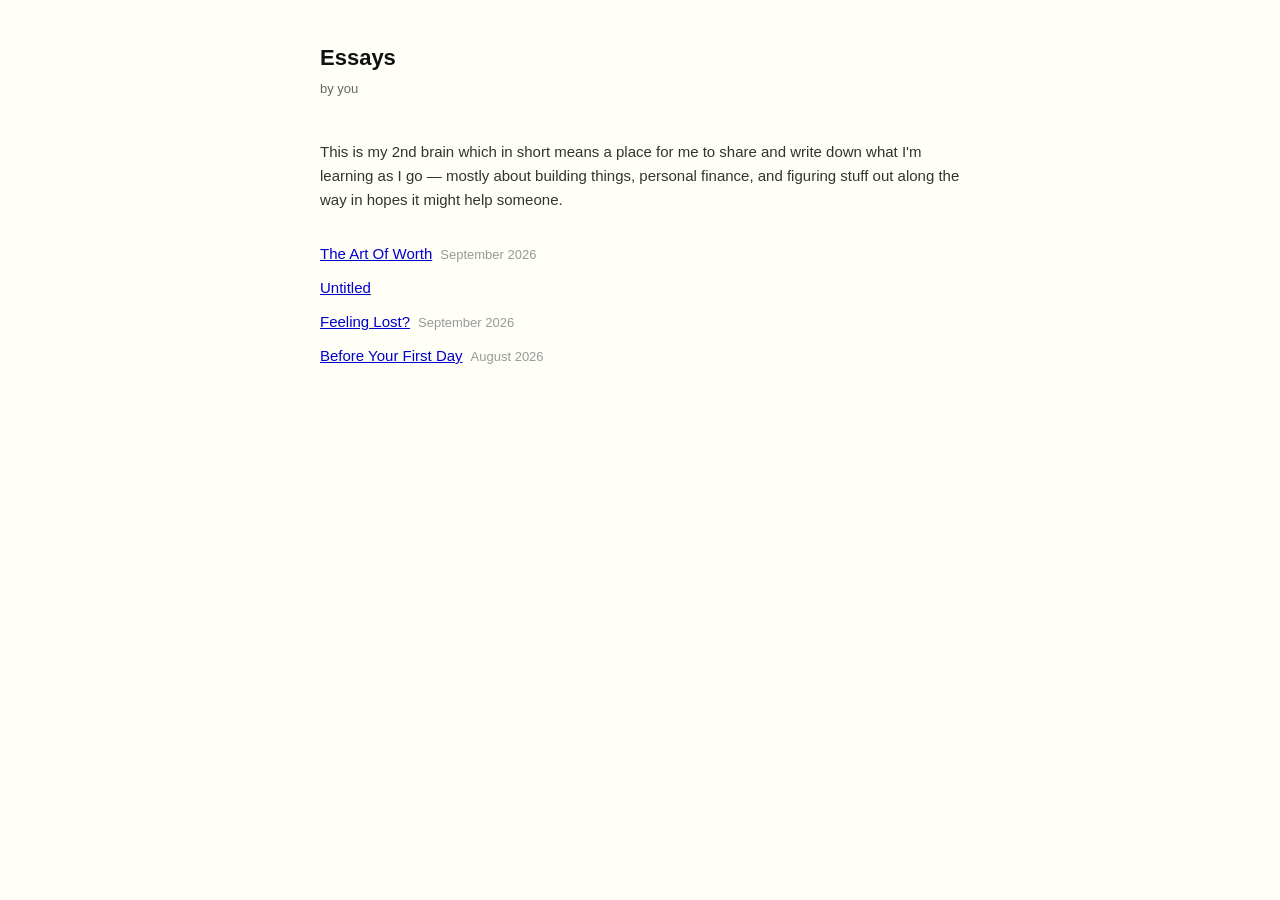
<file: docs/index.html>
<!DOCTYPE html>
<html lang="en">
<head>
<meta charset="UTF-8">
<title>Essays</title>
<link rel="stylesheet" href="style.css">
</head>
<body>
<h1>Essays</h1>
<div class="byline">by you</div>
<p class="intro">This is my 2nd brain which in short means a place for me to share and write down what I'm learning as I go — mostly about building things, personal finance, and figuring stuff out along the way in hopes it might help someone.</p>
<ul class="essay-list">
<li><a href="essays/the-art-of-worth.html">The Art Of Worth</a><span class="essay-date">September 2026</span></li>
<li><a href="essays/untitled.html">Untitled</a><span class="essay-date"></span></li>
<li><a href="essays/feeling-lost.html">Feeling Lost?</a><span class="essay-date">September 2026</span></li>
<li><a href="essays/before-your-first-day.html">Before Your First Day</a><span class="essay-date">August 2026</span></li>
</ul>
</body>
</html>
</file>
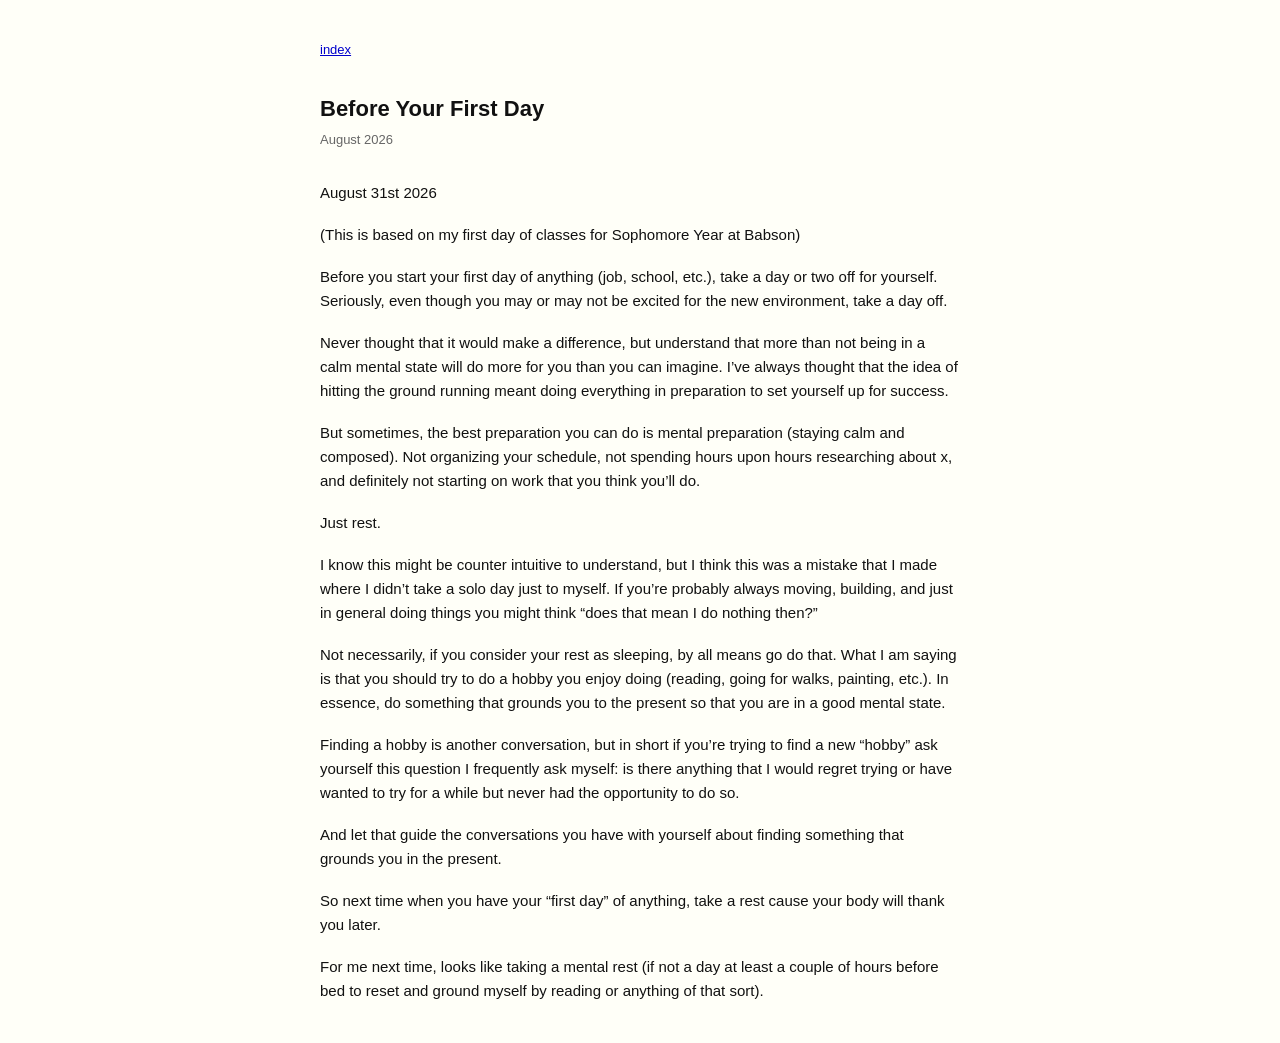
<file: docs/essays/before-your-first-day.html>
<!DOCTYPE html>
<html lang="en">
<head>
<meta charset="UTF-8">
<title>Before Your First Day</title>
<link rel="stylesheet" href="../style.css">
</head>
<body>
<div class="nav"><a href="../index.html">index</a></div>
<h1>Before Your First Day</h1>
<div class="date">August 2026</div>
<p>August 31st 2026</p>
<p>(This is based on my first day of classes for Sophomore Year at Babson)</p>
<p>Before you start your first day of anything (job, school, etc.), take a day or two off for yourself. Seriously, even though you may or may not be excited for the new environment, take a day off.</p>
<p>Never thought that it would make a difference, but understand that more than not being in a calm mental state will do more for you than you can imagine. I’ve always thought that the idea of hitting the ground running meant doing everything in preparation to set yourself up for success.</p>
<p>But sometimes, the best preparation you can do is mental preparation (staying calm and composed). Not organizing your schedule, not spending hours upon hours researching about x, and definitely not starting on work that you think you’ll do.</p>
<p>Just rest.</p>
<p>I know this might be counter intuitive to understand, but I think this was a mistake that I made where I didn’t take a solo day just to myself. If you’re probably always moving, building, and just in general doing things you might think “does that mean I do nothing then?”</p>
<p>Not necessarily, if you consider your rest as sleeping, by all means go do that. What I am saying is that you should try to do a hobby you enjoy doing (reading, going for walks, painting, etc.). In essence, do something that grounds you to the present so that you are in a good mental state.</p>
<p>Finding a hobby is another conversation, but in short if you’re trying to find a new “hobby” ask yourself this question I frequently ask myself: is there anything that I would regret trying or have wanted to try for a while but never had the opportunity to do so.</p>
<p>And let that guide the conversations you have with yourself about finding something that grounds you in the present.</p>
<p>So next time when you have your “first day” of anything, take a rest cause your body will thank you later.</p>
<p>For me next time, looks like taking a mental rest (if not a day at least a couple of hours before bed to reset and ground myself by reading or anything of that sort).</p>
</body>
</html>
</file>
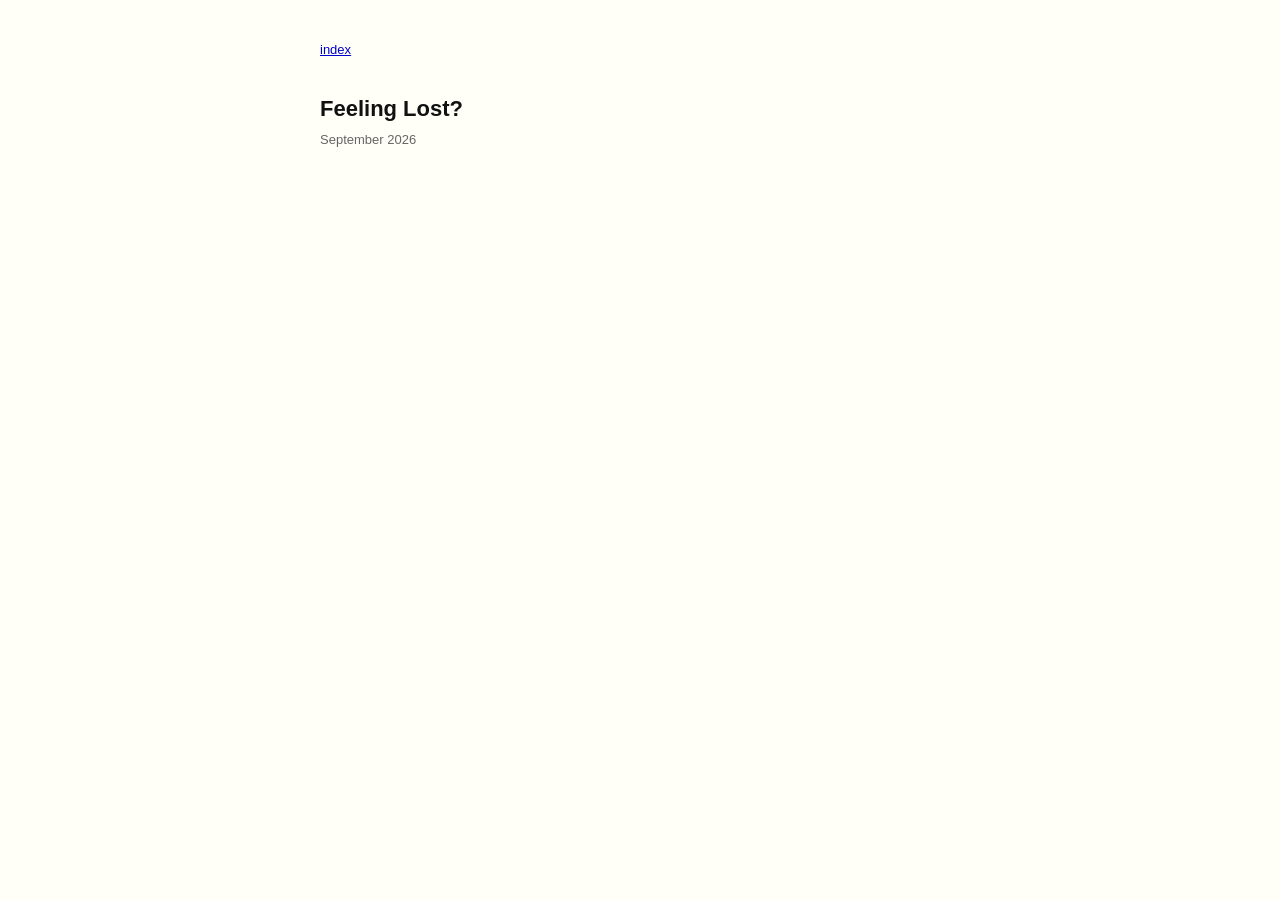
<file: docs/essays/feeling-lost.html>
<!DOCTYPE html>
<html lang="en">
<head>
<meta charset="UTF-8">
<title>Feeling Lost?</title>
<link rel="stylesheet" href="../style.css">
</head>
<body>
<div class="nav"><a href="../index.html">index</a></div>
<h1>Feeling Lost?</h1>
<div class="date">September 2026</div>

</body>
</html>
</file>
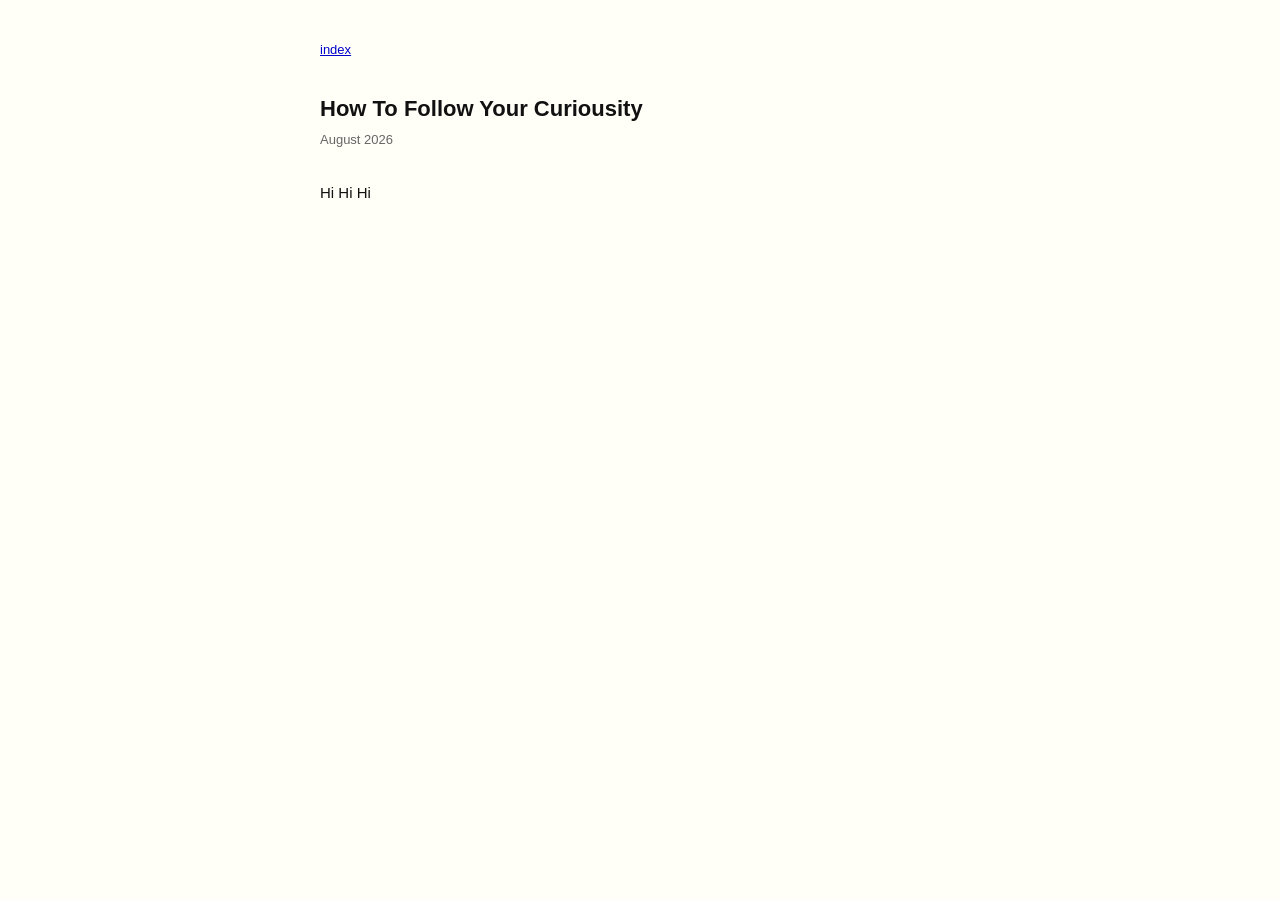
<file: docs/essays/how-to-follow-your-curiousity.html>
<!DOCTYPE html>
<html lang="en">
<head>
<meta charset="UTF-8">
<title>How To Follow Your Curiousity</title>
<link rel="stylesheet" href="../style.css">
</head>
<body>
<div class="nav"><a href="../index.html">index</a></div>
<h1>How To Follow Your Curiousity</h1>
<div class="date">August 2026</div>
<p>Hi Hi Hi</p>
</body>
</html>
</file>
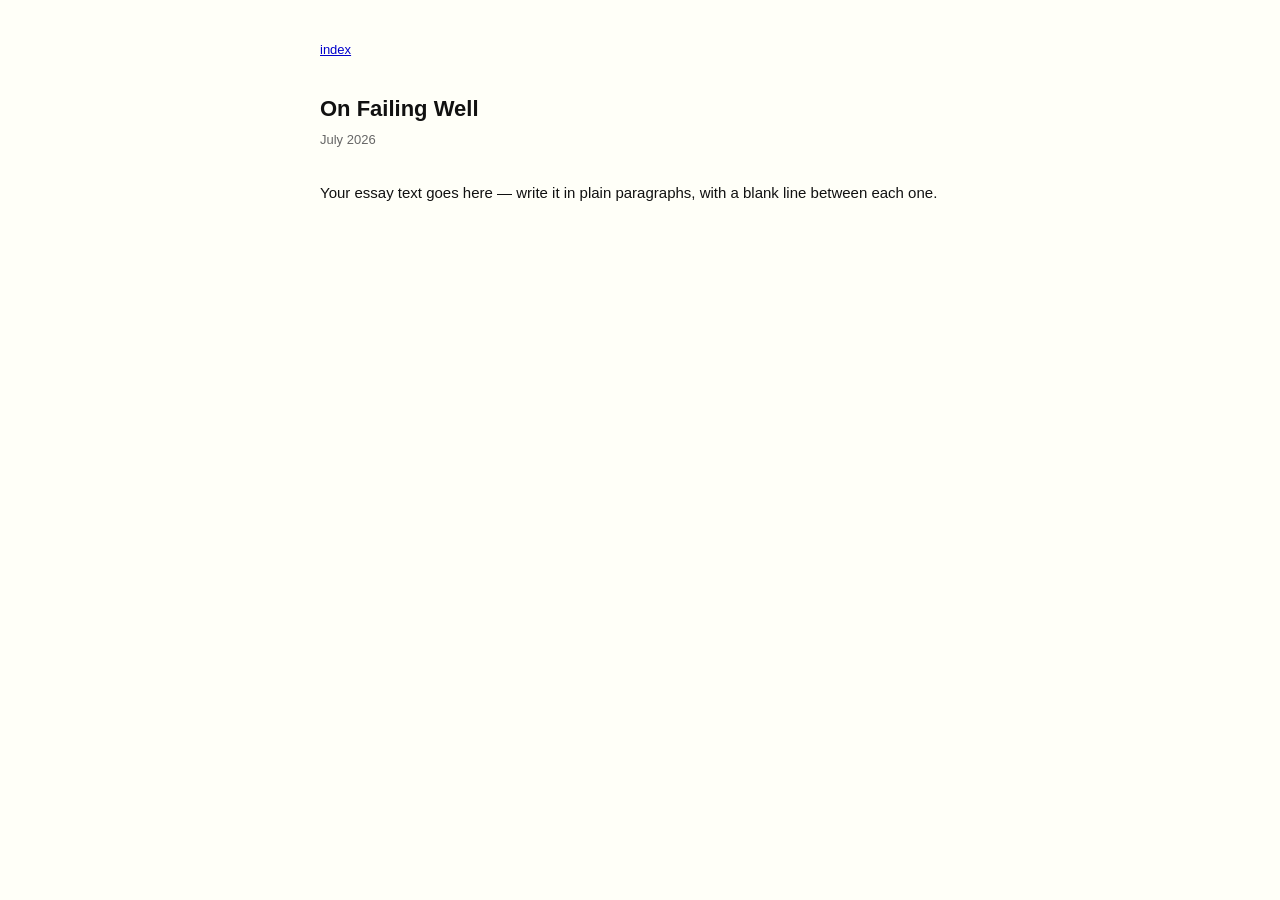
<file: docs/essays/on-failing-well.html>
<!DOCTYPE html>
<html lang="en">
<head>
<meta charset="UTF-8">
<title>On Failing Well</title>
<link rel="stylesheet" href="../style.css">
</head>
<body>
<div class="nav"><a href="../index.html">index</a></div>
<h1>On Failing Well</h1>
<div class="date">July 2026</div>
<p>Your essay text goes here — write it in plain paragraphs, with a blank line between each one.</p>
</body>
</html>
</file>
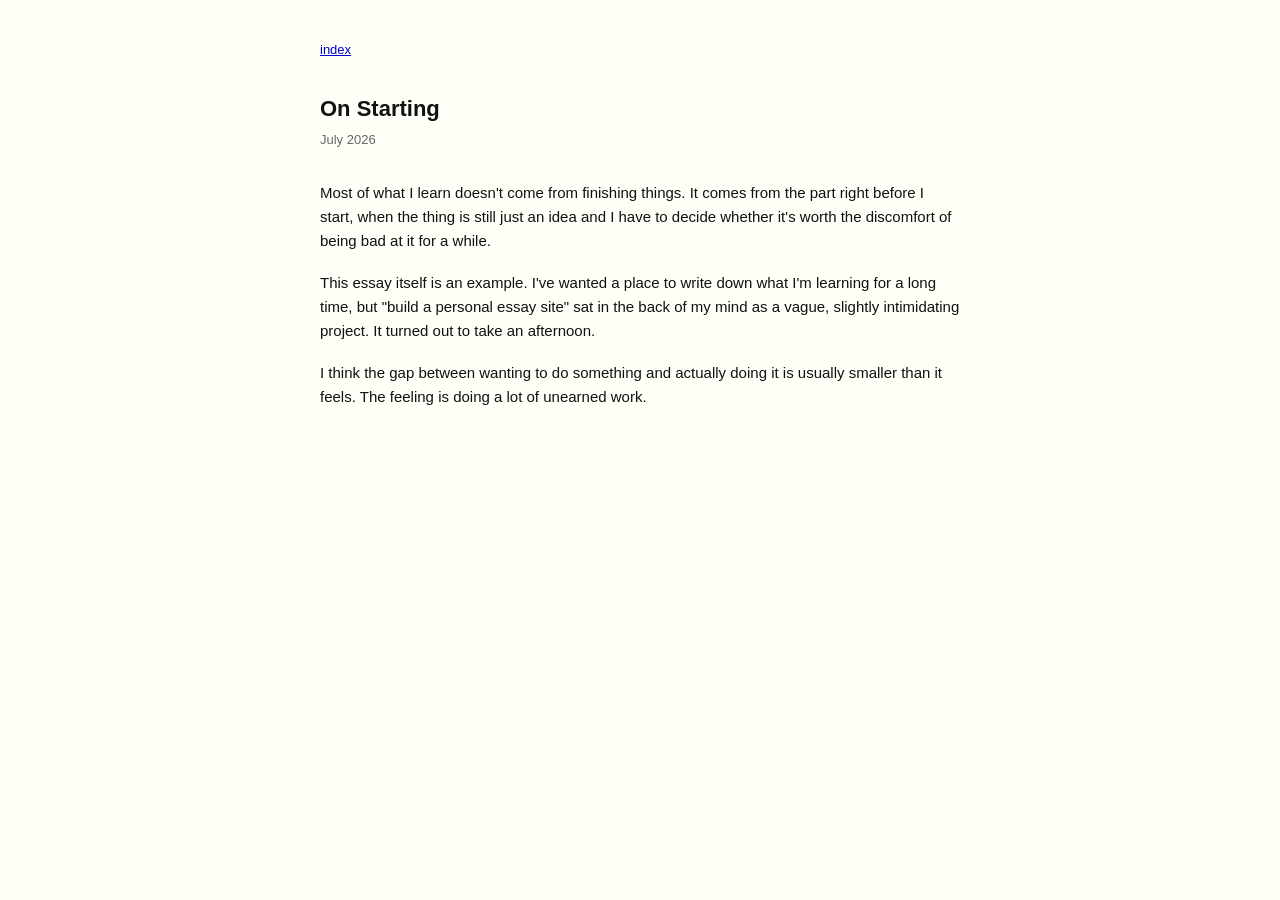
<file: docs/essays/on-starting.html>
<!DOCTYPE html>
<html lang="en">
<head>
<meta charset="UTF-8">
<title>On Starting</title>
<link rel="stylesheet" href="../style.css">
</head>
<body>
<div class="nav"><a href="../index.html">index</a></div>
<h1>On Starting</h1>
<div class="date">July 2026</div>
<p>Most of what I learn doesn't come from finishing things. It comes from the part right before I start, when the thing is still just an idea and I have to decide whether it's worth the discomfort of being bad at it for a while.</p>
<p>This essay itself is an example. I've wanted a place to write down what I'm learning for a long time, but "build a personal essay site" sat in the back of my mind as a vague, slightly intimidating project. It turned out to take an afternoon.</p>
<p>I think the gap between wanting to do something and actually doing it is usually smaller than it feels. The feeling is doing a lot of unearned work.</p>
</body>
</html>
</file>
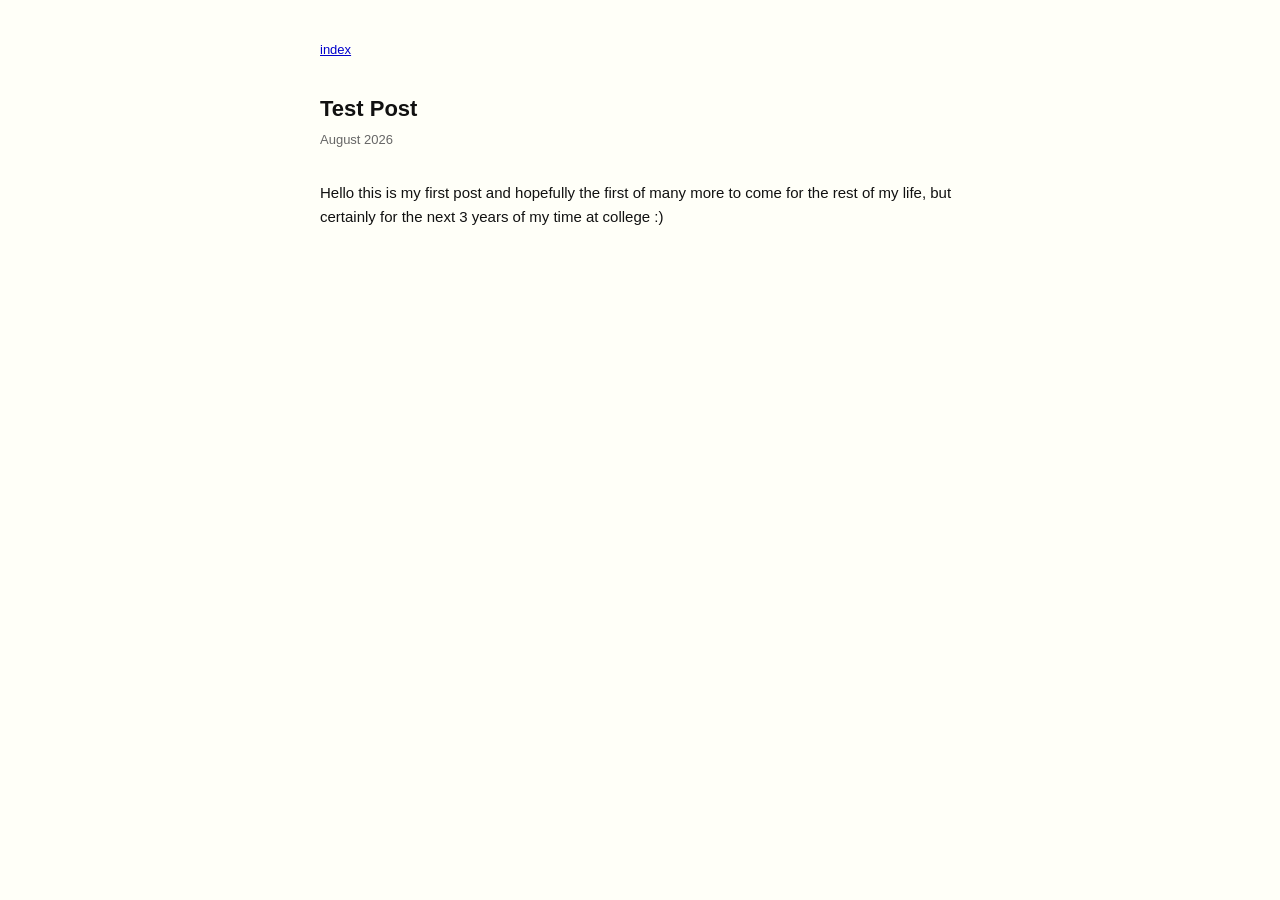
<file: docs/essays/test-post.html>
<!DOCTYPE html>
<html lang="en">
<head>
<meta charset="UTF-8">
<title>Test Post</title>
<link rel="stylesheet" href="../style.css">
</head>
<body>
<div class="nav"><a href="../index.html">index</a></div>
<h1>Test Post</h1>
<div class="date">August 2026</div>
<p>Hello this is my first post and hopefully the first of many more to come for the rest of my life, but certainly for the next 3 years of my time at college :)</p>
</body>
</html>
</file>
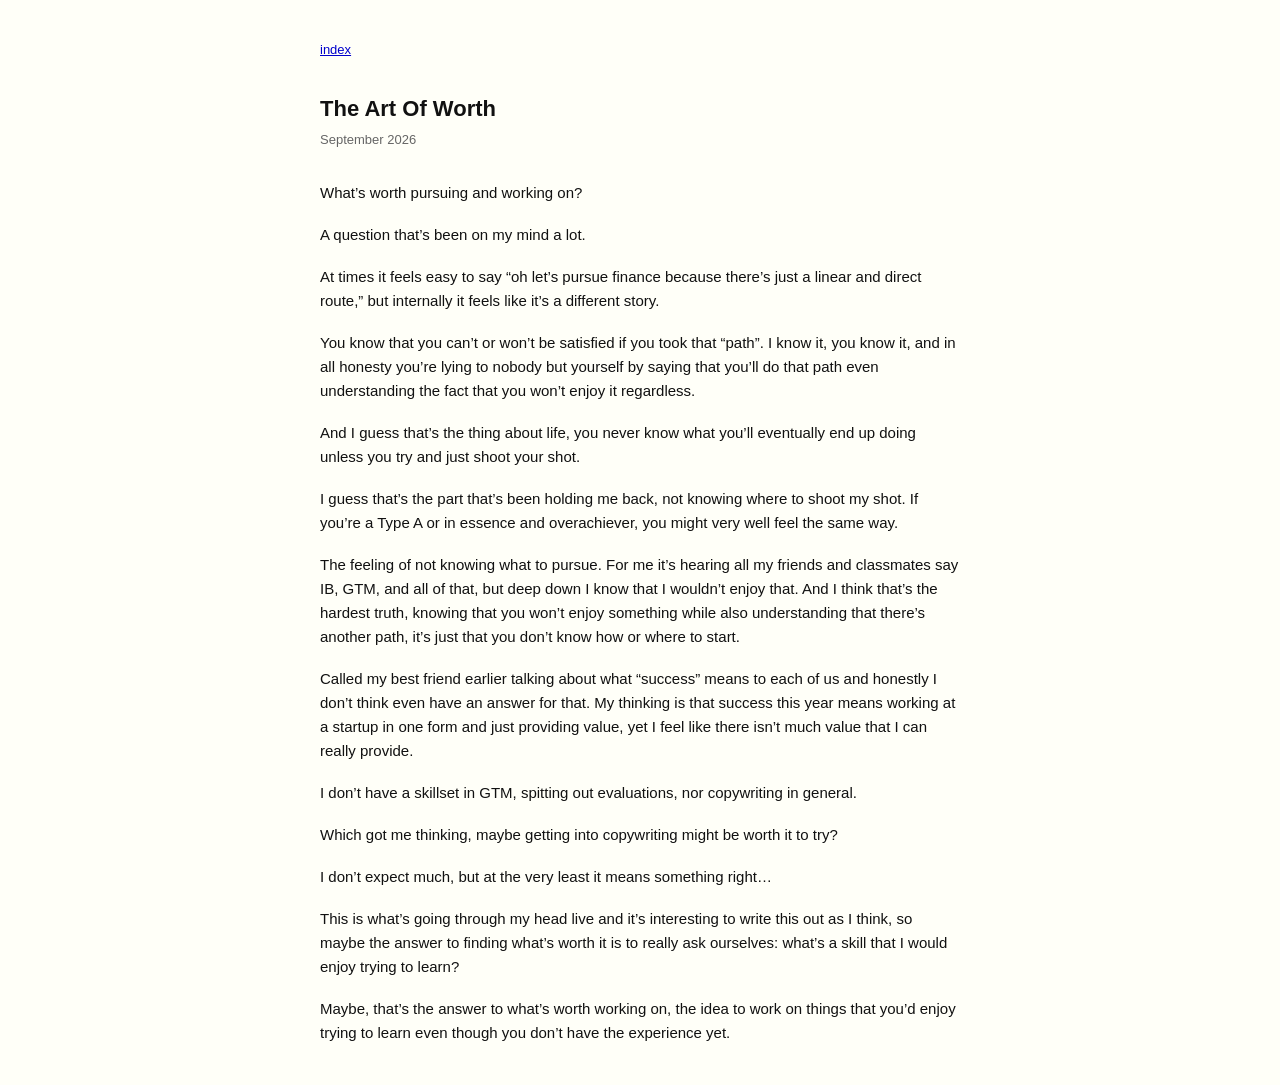
<file: docs/essays/the-art-of-worth.html>
<!DOCTYPE html>
<html lang="en">
<head>
<meta charset="UTF-8">
<title>The Art Of Worth</title>
<link rel="stylesheet" href="../style.css">
</head>
<body>
<div class="nav"><a href="../index.html">index</a></div>
<h1>The Art Of Worth</h1>
<div class="date">September 2026</div>
<p>What’s worth pursuing and working on?</p>
<p>A question that’s been on my mind a lot.</p>
<p>At times it feels easy to say “oh let’s pursue finance because there’s just a linear and direct route,” but internally it feels like it’s a different story.</p>
<p>You know that you can’t or won’t be satisfied if you took that “path”. I know it, you know it, and in all honesty you’re lying to nobody but yourself by saying that you’ll do that path even understanding the fact that you won’t enjoy it regardless.</p>
<p>And I guess that’s the thing about life, you never know what you’ll eventually end up doing unless you try and just shoot your shot.</p>
<p>I guess that’s the part that’s been holding me back, not knowing where to shoot my shot. If you’re a Type A or in essence and overachiever, you might very well feel the same way.</p>
<p>The feeling of not knowing what to pursue. For me it’s hearing all my friends and classmates say IB, GTM, and all of that, but deep down I know that I wouldn’t enjoy that. And I think that’s the hardest truth, knowing that you won’t enjoy something while also understanding that there’s another path, it’s just that you don’t know how or where to start.</p>
<p>Called my best friend earlier talking about what “success” means to each of us and honestly I don’t think even have an answer for that. My thinking is that success this year means working at a startup in one form and just providing value, yet I feel like there isn’t much value that I can really provide.</p>
<p>I don’t have a skillset in GTM, spitting out evaluations, nor copywriting in general.</p>
<p>Which got me thinking, maybe getting into copywriting might be worth it to try?</p>
<p>I don’t expect much, but at the very least it means something right…</p>
<p>This is what’s going through my head live and it’s interesting to write this out as I think, so maybe the answer to finding what’s worth it is to really ask ourselves: what’s a skill that I would enjoy trying to learn?</p>
<p>Maybe, that’s the answer to what’s worth working on, the idea to work on things that you’d enjoy trying to learn even though you don’t have the experience yet.</p>
</body>
</html>
</file>
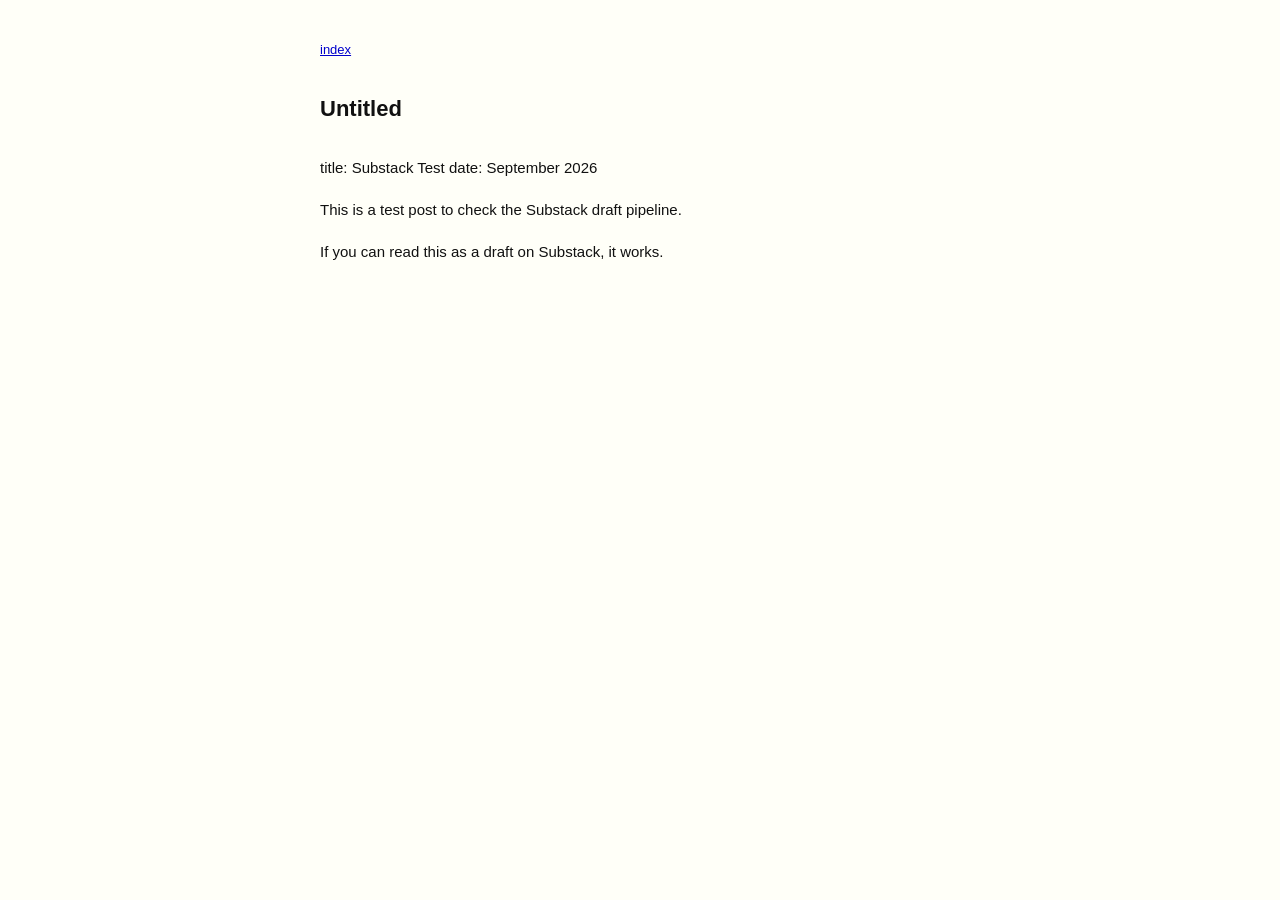
<file: docs/essays/untitled.html>
<!DOCTYPE html>
<html lang="en">
<head>
<meta charset="UTF-8">
<title>Untitled</title>
<link rel="stylesheet" href="../style.css">
</head>
<body>
<div class="nav"><a href="../index.html">index</a></div>
<h1>Untitled</h1>
<div class="date"></div>
<p>title: Substack Test
   date: September 2026</p>
<p>This is a test post to check the Substack draft pipeline.</p>
<p>If you can read this as a draft on Substack, it works.</p>
</body>
</html>
</file>
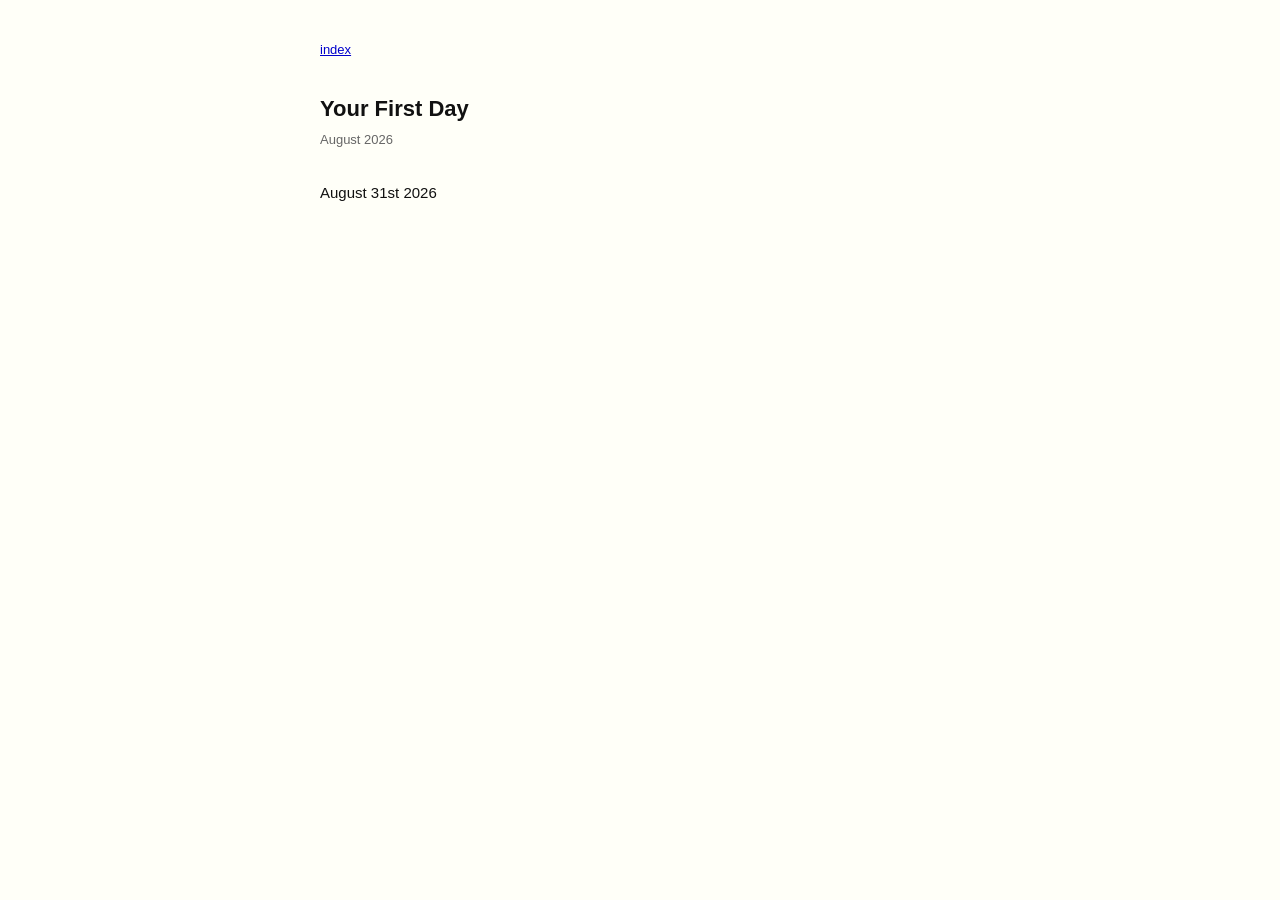
<file: docs/essays/your-first-day.html>
<!DOCTYPE html>
<html lang="en">
<head>
<meta charset="UTF-8">
<title>Your First Day</title>
<link rel="stylesheet" href="../style.css">
</head>
<body>
<div class="nav"><a href="../index.html">index</a></div>
<h1>Your First Day</h1>
<div class="date">August 2026</div>
<p>August 31st 2026</p>
</body>
</html>
</file>
<file: docs/style.css>
body {
    font-family: Verdana, Geneva, sans-serif;
    background-color: #fffff8;
    color: #111;
    max-width: 640px;
    margin: 40px auto;
    padding: 0 20px;
    font-size: 15px;
    line-height: 1.6;
}

a {
    color: #0000cc;
}

a:visited {
    color: #551a8b;
}

h1 {
    font-size: 22px;
    margin-bottom: 4px;
}

.date {
    color: #666;
    font-size: 13px;
    margin-bottom: 30px;
}

.essay-list {
    list-style: none;
    padding: 0;
}

.essay-list li {
    margin-bottom: 10px;
}

.essay-list .essay-date {
    color: #999;
    font-size: 13px;
    margin-left: 8px;
}

.byline {
    color: #666;
    font-size: 13px;
    margin-bottom: 40px;
}

.nav {
    margin-bottom: 30px;
    font-size: 13px;
}

p {
    margin-bottom: 18px;
}

.intro {
    margin-bottom: 30px;
    color: #333;
}
</file>
